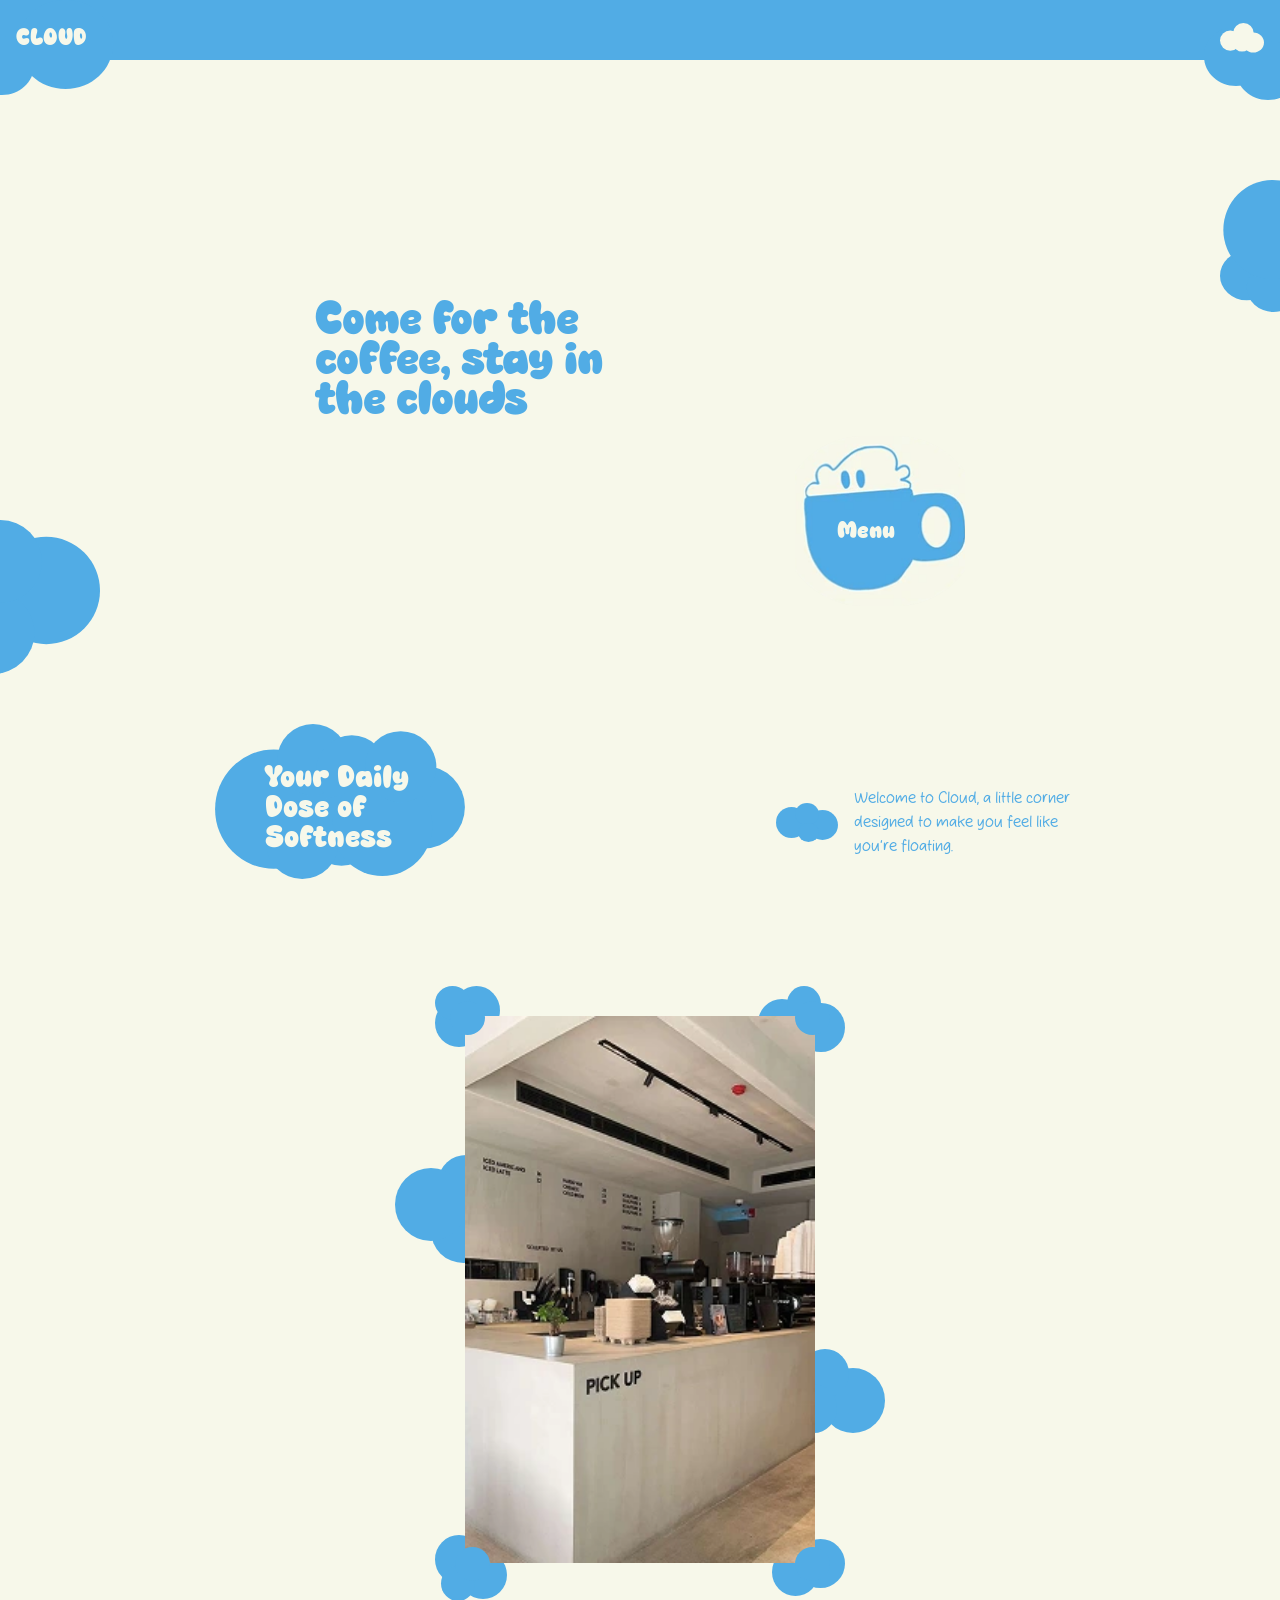
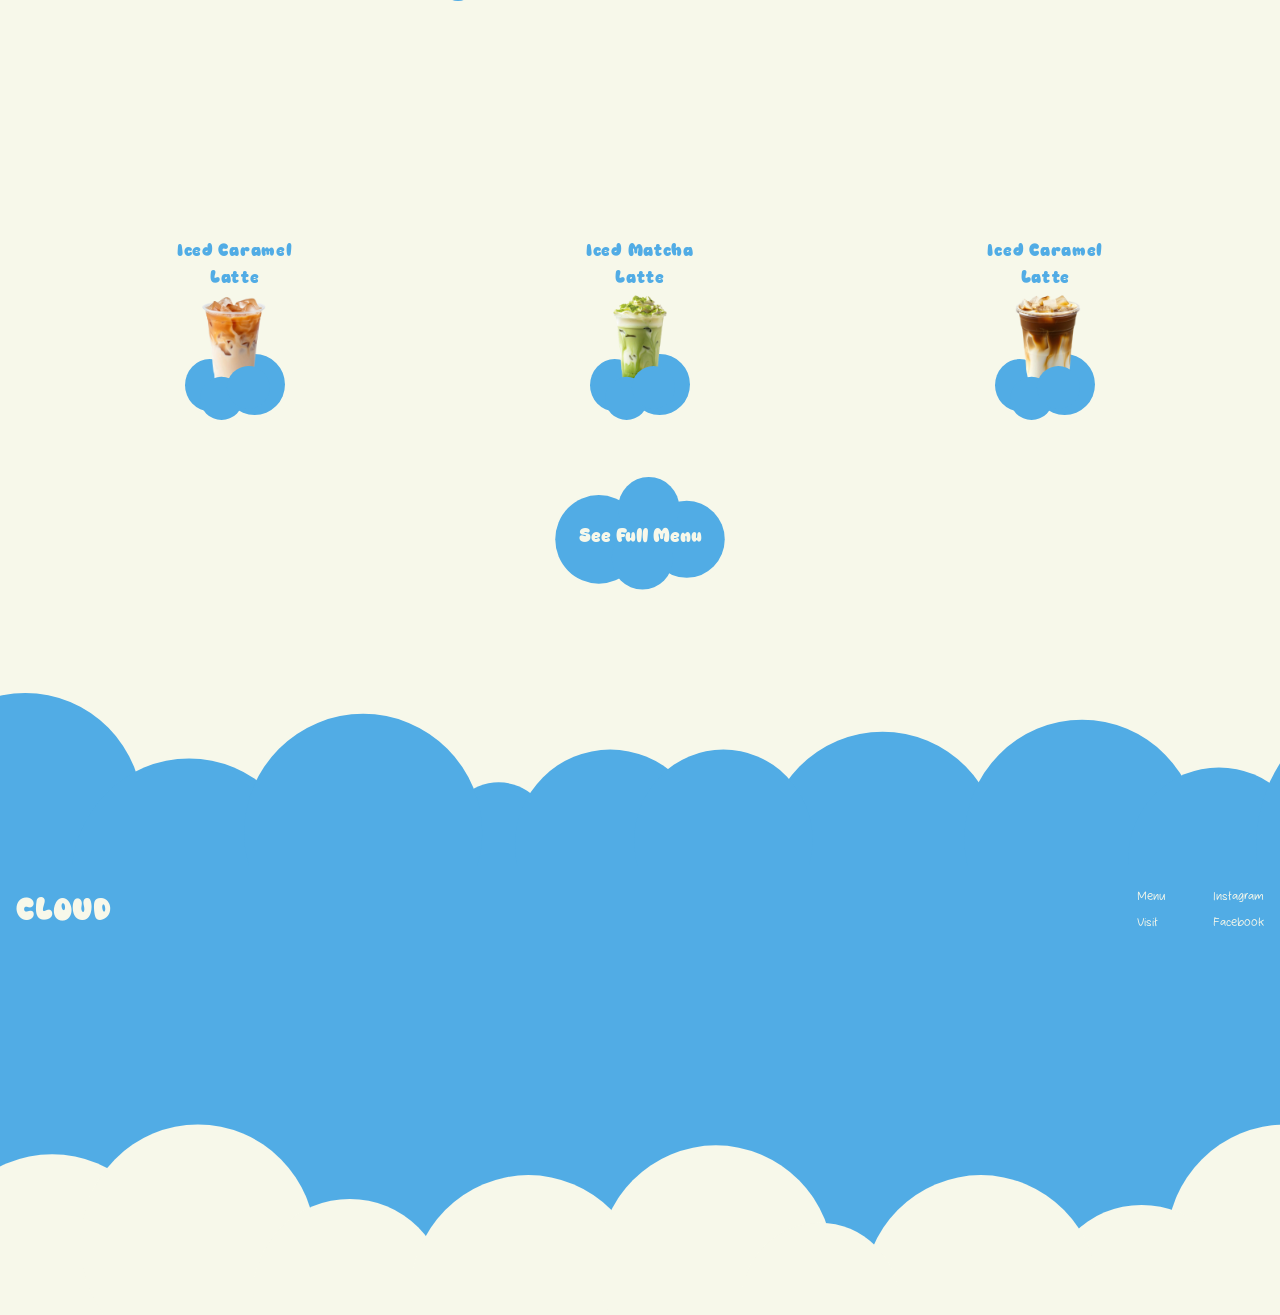
<file: index.html>
<!DOCTYPE html>
<html lang="en">

<head>
    <meta charset="UTF-8">
    <meta name="viewport" content="width=device-width, initial-scale=1.0">
    <meta name="description" content="Cloud coffee shop website">
    <title>CLOUD Cafe</title>
    <link rel="stylesheet" href="./css/styles.css">
</head>

<body>
    <nav class="nav">
        <div class="nav-top">
            <a href="index.html" class="nav-logo">cloud</a>

            <button class="nav-toggle" aria-label="Open menu" aria-expanded="false"></button>
        </div>

        <ul class="nav-menu">
            <li><a href="index.html">Home</a></li>
            <li><a href="menu.html">Menu</a></li>
            <li><a href="visit.html">Visit</a></li>
        </ul>
    </nav>
    <main>

        <section class="hero-section">
            <img class="hero-cloud-left cloud-alive" src="./masks/mobileheromaskleft.svg" alt="cloud">
            <img class="hero-cloud-right cloud-alive" src="./masks/mobileheromaskright.svg" alt="cloud">
            <div class="hero-content">  
                <h1>Come for the coffee, stay in the clouds</h1>
                <div class="hero-img">
                    <a href="menu.html"><span>Menu</span></a>
                </div>
            </div>
        </section>

        <section class="about-section">
            <div class="grid-cell">
                <div class="about-header">
                    <h3>Your Daily Dose of Softness</h3>
                </div>
            </div>
            <div class="grid-cell">
                <div class="about-text">
                    <img src="./masks/mobileparagraphmask.svg" alt="little cloud">
                    <p>Welcome to Cloud, a little corner designed to make you feel like you’re floating.</p>
                </div>
            </div>
            <div class="grid-cell">    
                <div class="about-image">
                    <img src="./images/about-image.webp" alt="Coffee corner">

                    <img class="about-img-top-left" src="./masks/mobileaboutimgtopleftcloud.svg" alt="">
                    <img class="about-img-top-right" src="./masks/mobileaboutimgtoprightcloud.svg" alt="">
                    <img class="about-img-bottom-left" src="./masks/mobileaboutimgbottomleftcloud.svg" alt="">
                    <img class="about-img-bottom-right" src="./masks/mobileaboutimgbottomrightcloud.svg" alt="">
                    <img class="about-img-over-top-left" src="./masks/mobileaboutimgovercloud.svg" alt="">
                    <img class="about-img-over-top-right" src="./masks/mobileaboutimgovercloud.svg" alt="">
                    <img class="about-img-over-bottom-left" src="./masks/mobileaboutimgovercloud.svg" alt="">
                    <img class="about-img-over-bottom-right" src="./masks/mobileaboutimgovercloud.svg" alt="">
                    <img class="about-img-middle-left" src="./masks/mobileaboutimgmiddleleftcloud.svg" alt="">
                    <img class="about-img-middle-right" src="./masks/mobileaboutimgmiddlerightcloud.svg" alt="">
                </div>
            </div>
        </section>

        <section class="featured-section">
            <div class="featured-items">
                <div class="featured-item">
                    <p class="featured-name">Iced Caramel Latte</p>
                    <img class="featured-image" src="./images/featured_1.webp" alt="Iced Matcha Latte">
                    <img class="featured-over-cloud" src="./masks/mobilefeaturedovercloud.svg" alt="">
                    <img class="featured-under-cloud" src="./masks/mobilefeaturedundercloud.svg" alt="">
                </div>
                <div class="featured-item">
                    <p class="featured-name">Iced Matcha Latte</p>
                    <img class="featured-image" src="./images/featured_2.webp" alt="Iced Matcha Latte">
                    <img class="featured-over-cloud" src="./masks/mobilefeaturedovercloud.svg" alt="">
                    <img class="featured-under-cloud" src="./masks/mobilefeaturedundercloud.svg" alt="">
                </div>
                <div class="featured-item">
                    <p class="featured-name">Iced Caramel Latte</p>
                    <img class="featured-image" src="./images/featured_3.webp" alt="Iced Matcha Latte">
                    <img class="featured-over-cloud" src="./masks/mobilefeaturedovercloud.svg" alt="">
                    <img class="featured-under-cloud" src="./masks/mobilefeaturedundercloud.svg" alt="">
                </div>
            </div>
            <div class="featured-CTA">
                <a href="menu.html"><span>See Full Menu</span></a>
            </div>
        </section>

    </main>
    <footer>
        <div class="footer-logo">
            <a href="index.html">cloud</a>
        </div>
        <div class="footer-links">
            <div class="footer-links-col">
                <a href="menu.html">Menu</a>
                <a href="visit.html">Visit</a>
            </div>
            <div class="footer-links-col">
                <a href="#">Instagram</a>
                <a href="#">Facebook</a>
            </div>
        </div>
    </footer>
    <script src="./js/main.js"></script>
</body>

</html>
</file>
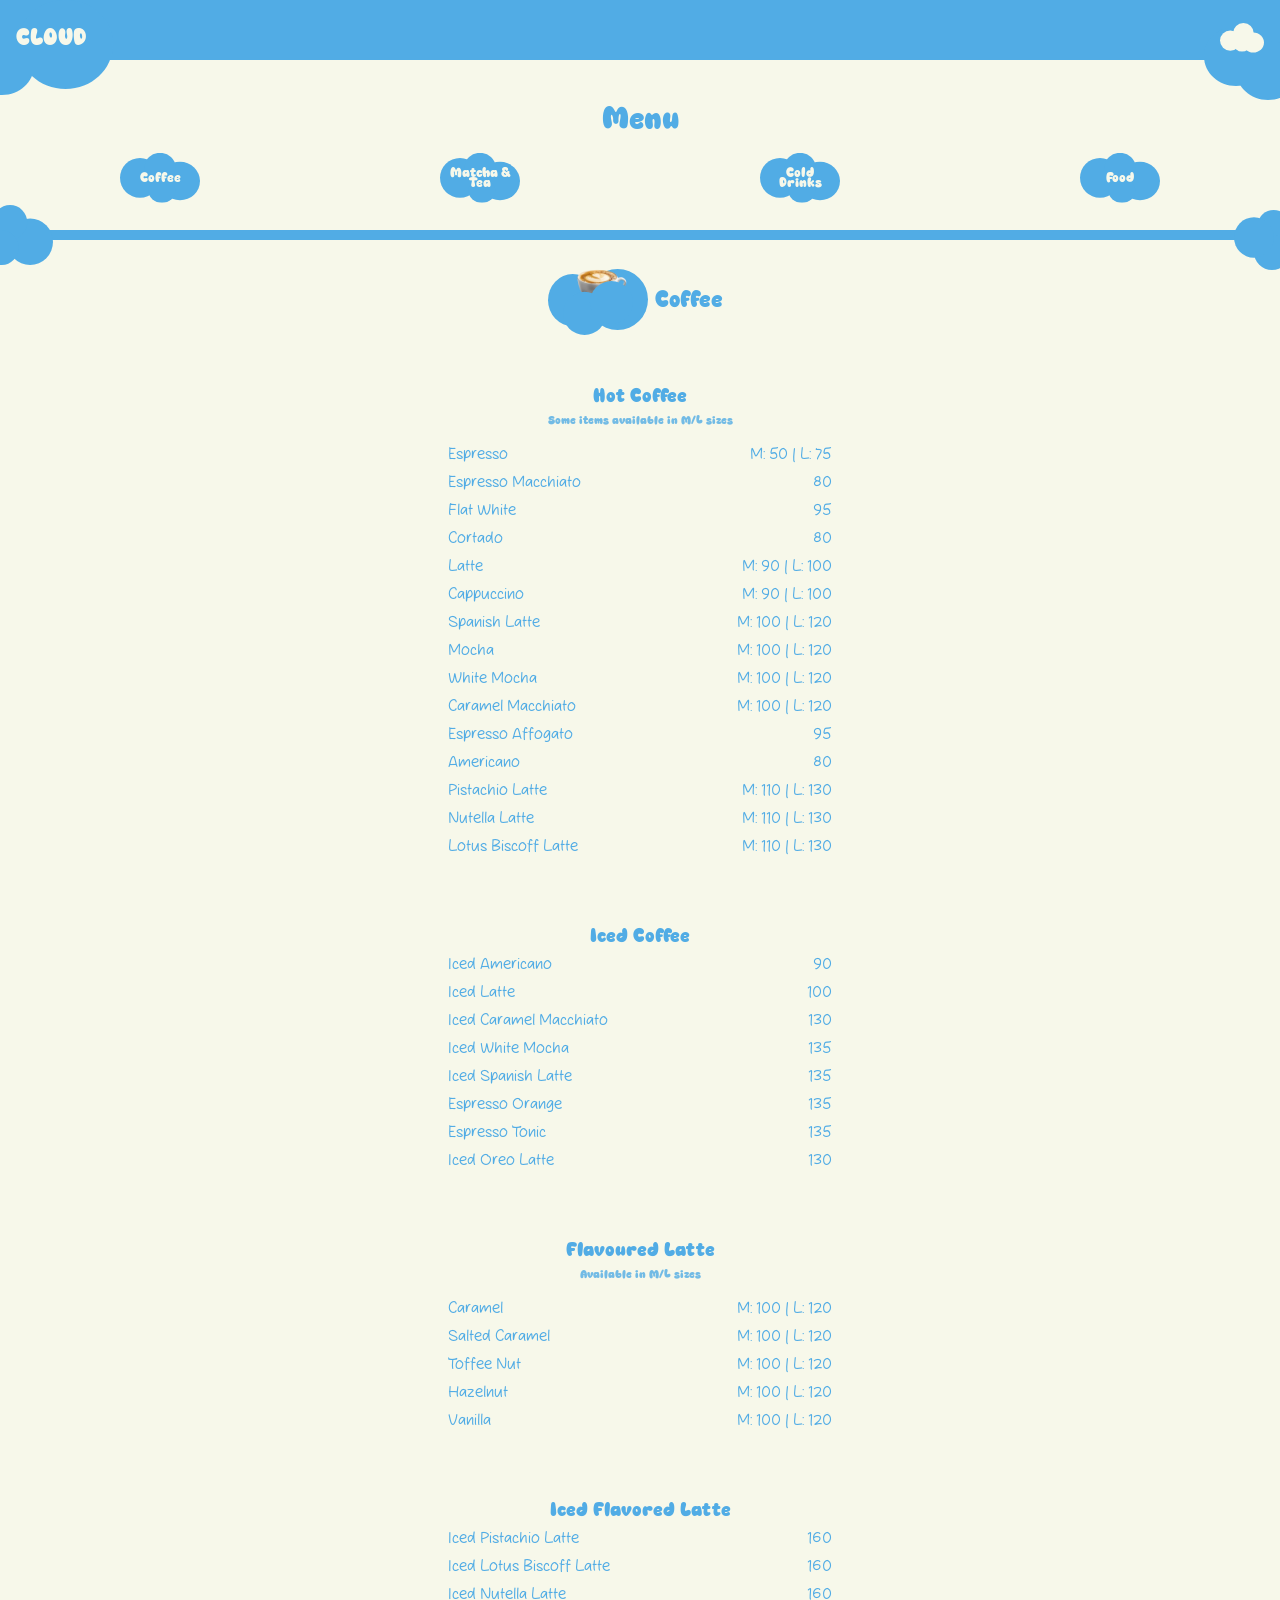
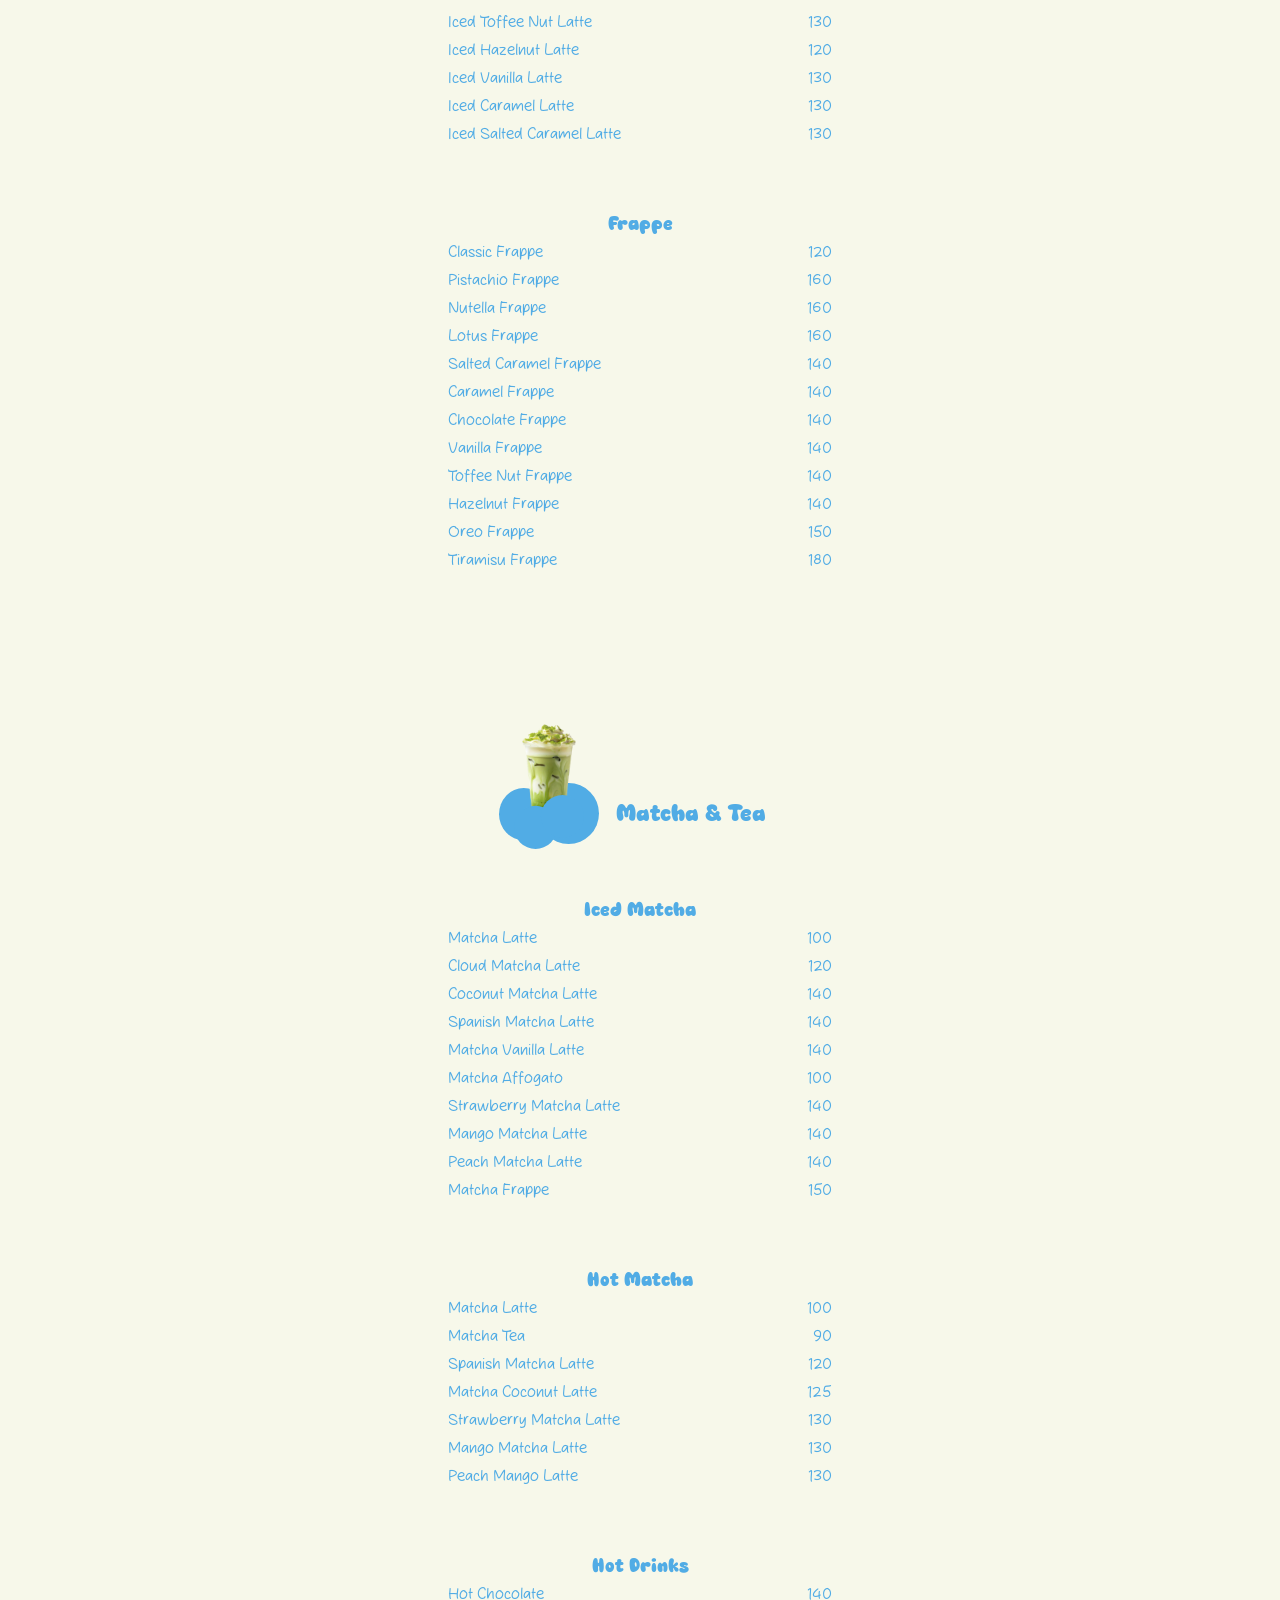
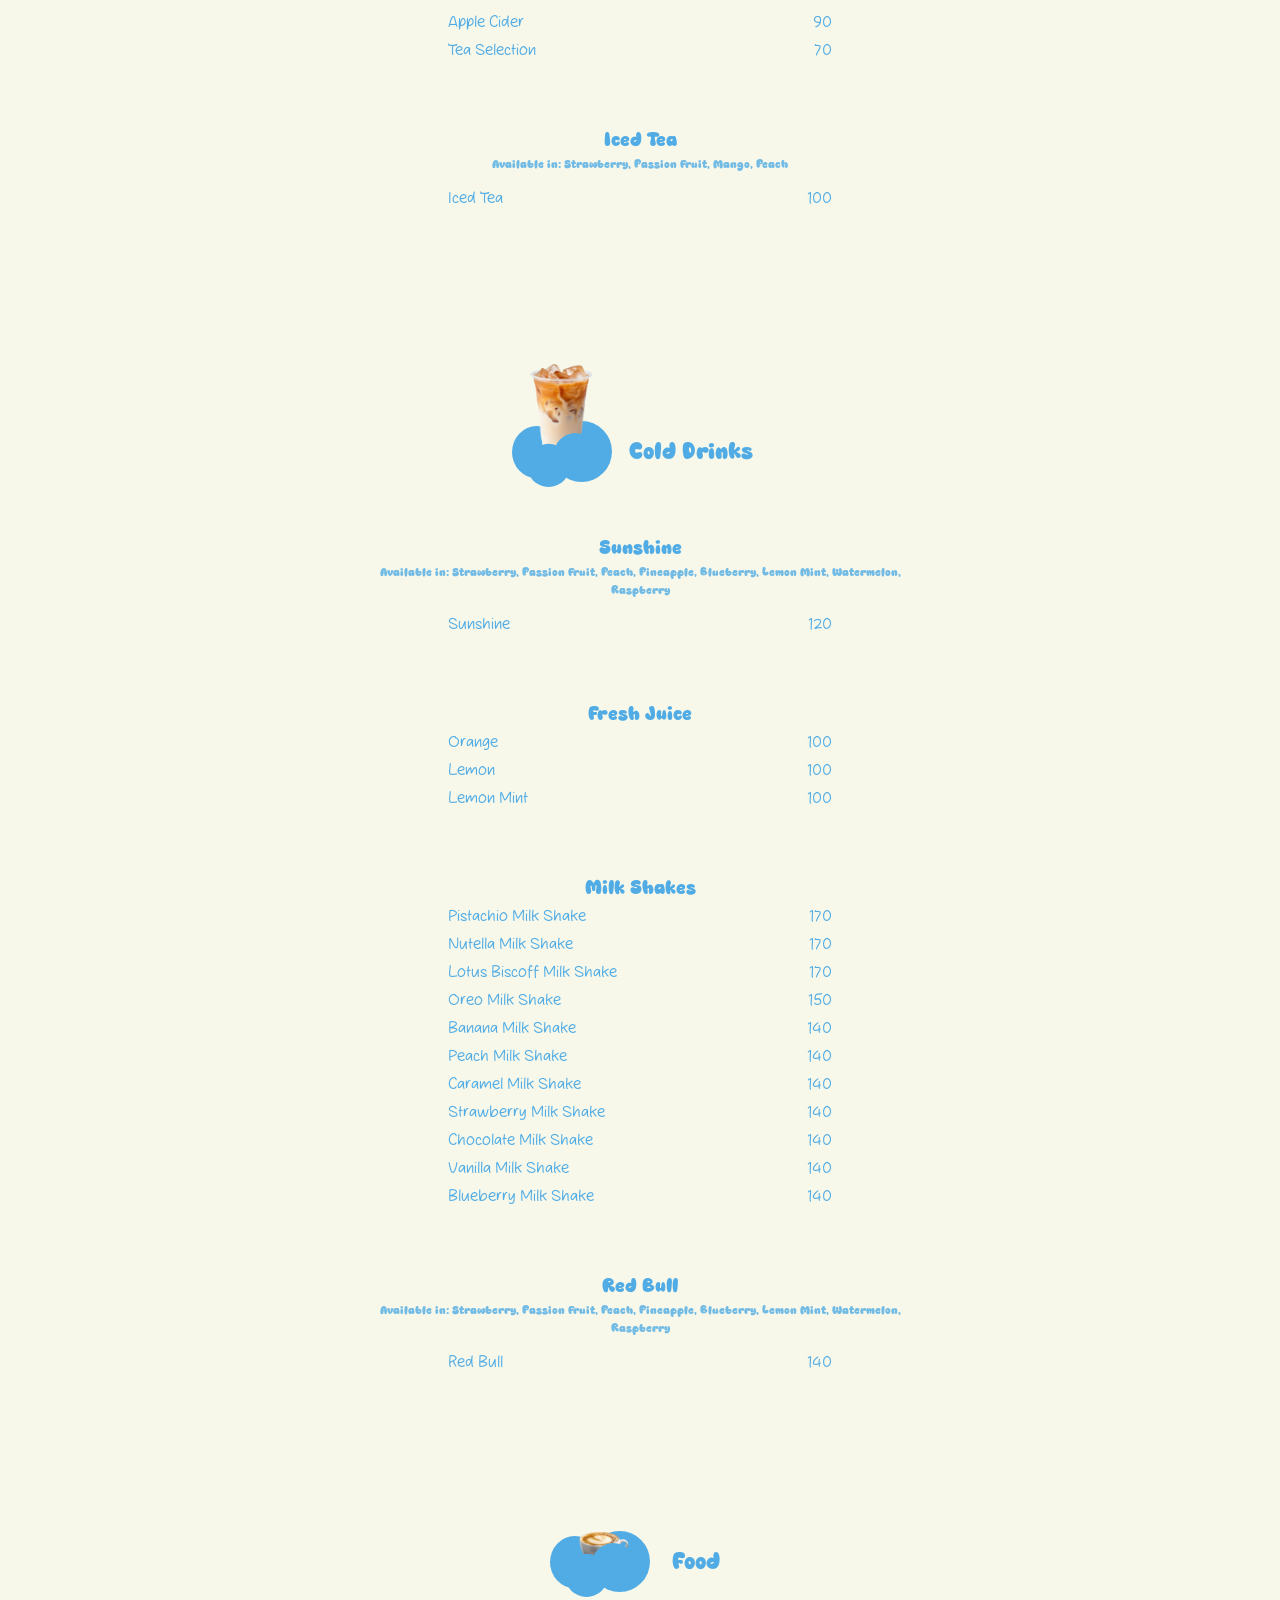
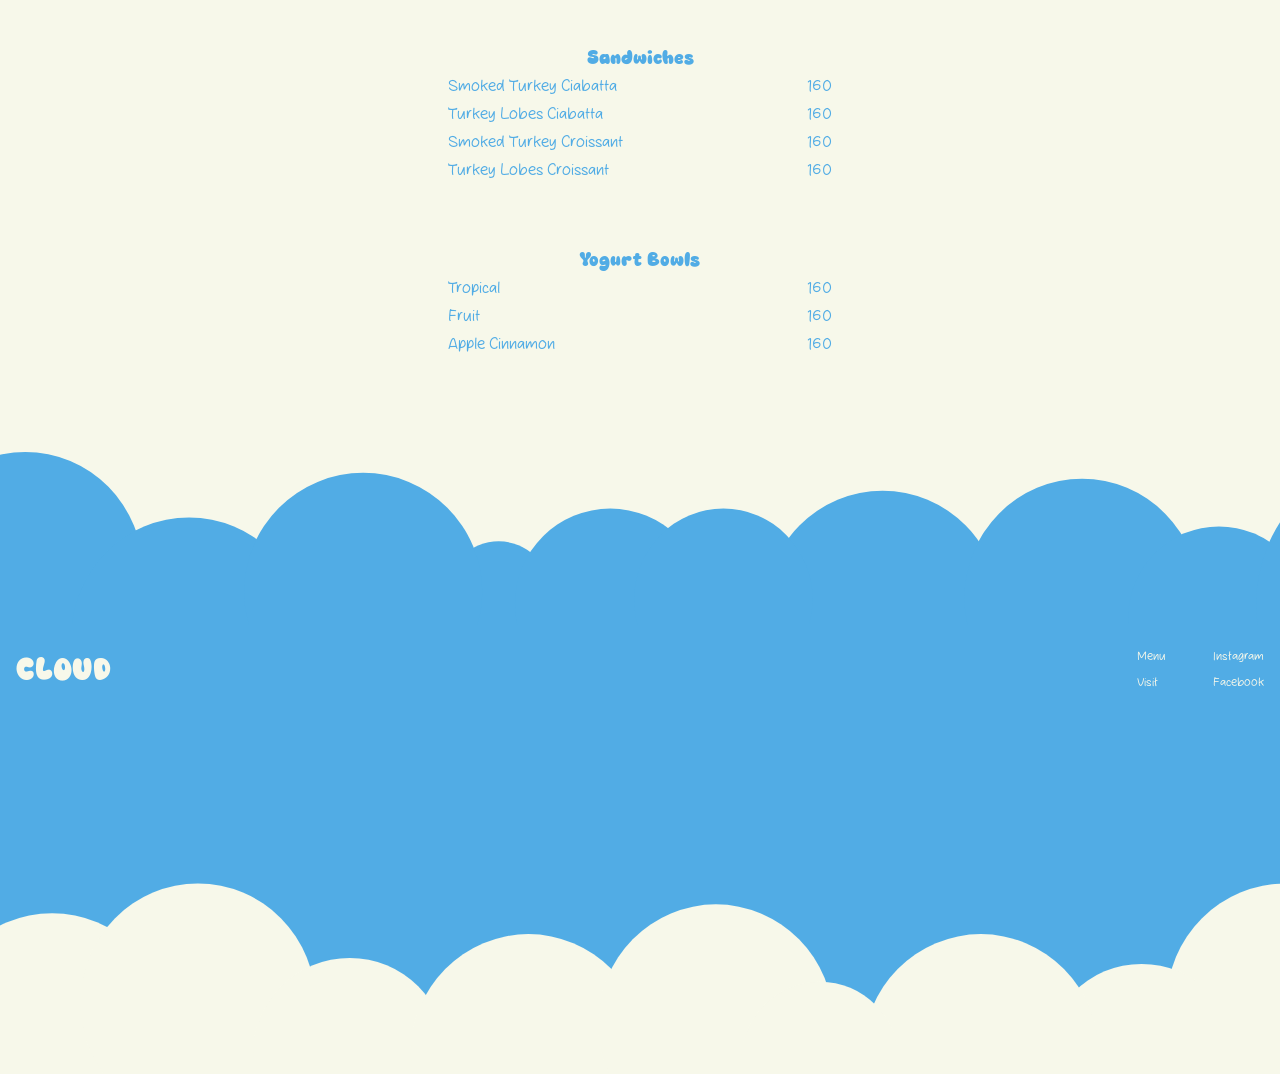
<file: menu.html>
<!DOCTYPE html>
<html lang="en">

<head>
    <meta charset="UTF-8">
    <meta name="viewport" content="width=device-width, initial-scale=1.0">
    <title>CLOUD Cafe</title>
    <link rel="stylesheet" href="./css/styles.css">
</head>

<body>
    <nav class="nav">
        <div class="nav-top">
            <a href="index.html" class="nav-logo">cloud</a>

            <button class="nav-toggle" aria-label="Open menu" aria-expanded="false"></button>
        </div>

        <ul class="nav-menu">
            <li><a href="index.html">Home</a></li>
            <li><a href="menu.html">Menu</a></li>
            <li><a href="visit.html">Visit</a></li>
        </ul>
    </nav>
    <main>

        <section class="menu-header-section">
            <h2 class="menu-title">Menu</h2>
            <div class="menu-categories" id="menu-categories-container"></div>
            <div class="menu-header-separator">
                <img src="./masks/mobileaboutimgmiddleleftcloud.svg" alt="">
                <img src="./masks/mobileaboutimgmiddlerightcloud.svg" alt="">
            </div>
        </section>

        <div id="menu-sections-container"></div>

    </main>
    <footer>
        <div class="footer-logo">
            <a href="index.html">cloud</a>
        </div>
        <div class="footer-links">
            <div class="footer-links-col">
                <a href="menu.html">Menu</a>
                <a href="visit.html">Visit</a>
            </div>
            <div class="footer-links-col">
                <a href="#">Instagram</a>
                <a href="#">Facebook</a>
            </div>
        </div>
    </footer>
    <script src="./js/main.js"></script>
    <script src="./data/menuData.js"></script>
    <script src="./js/fetchMenu.js"></script>
</body>

</html>
</file>
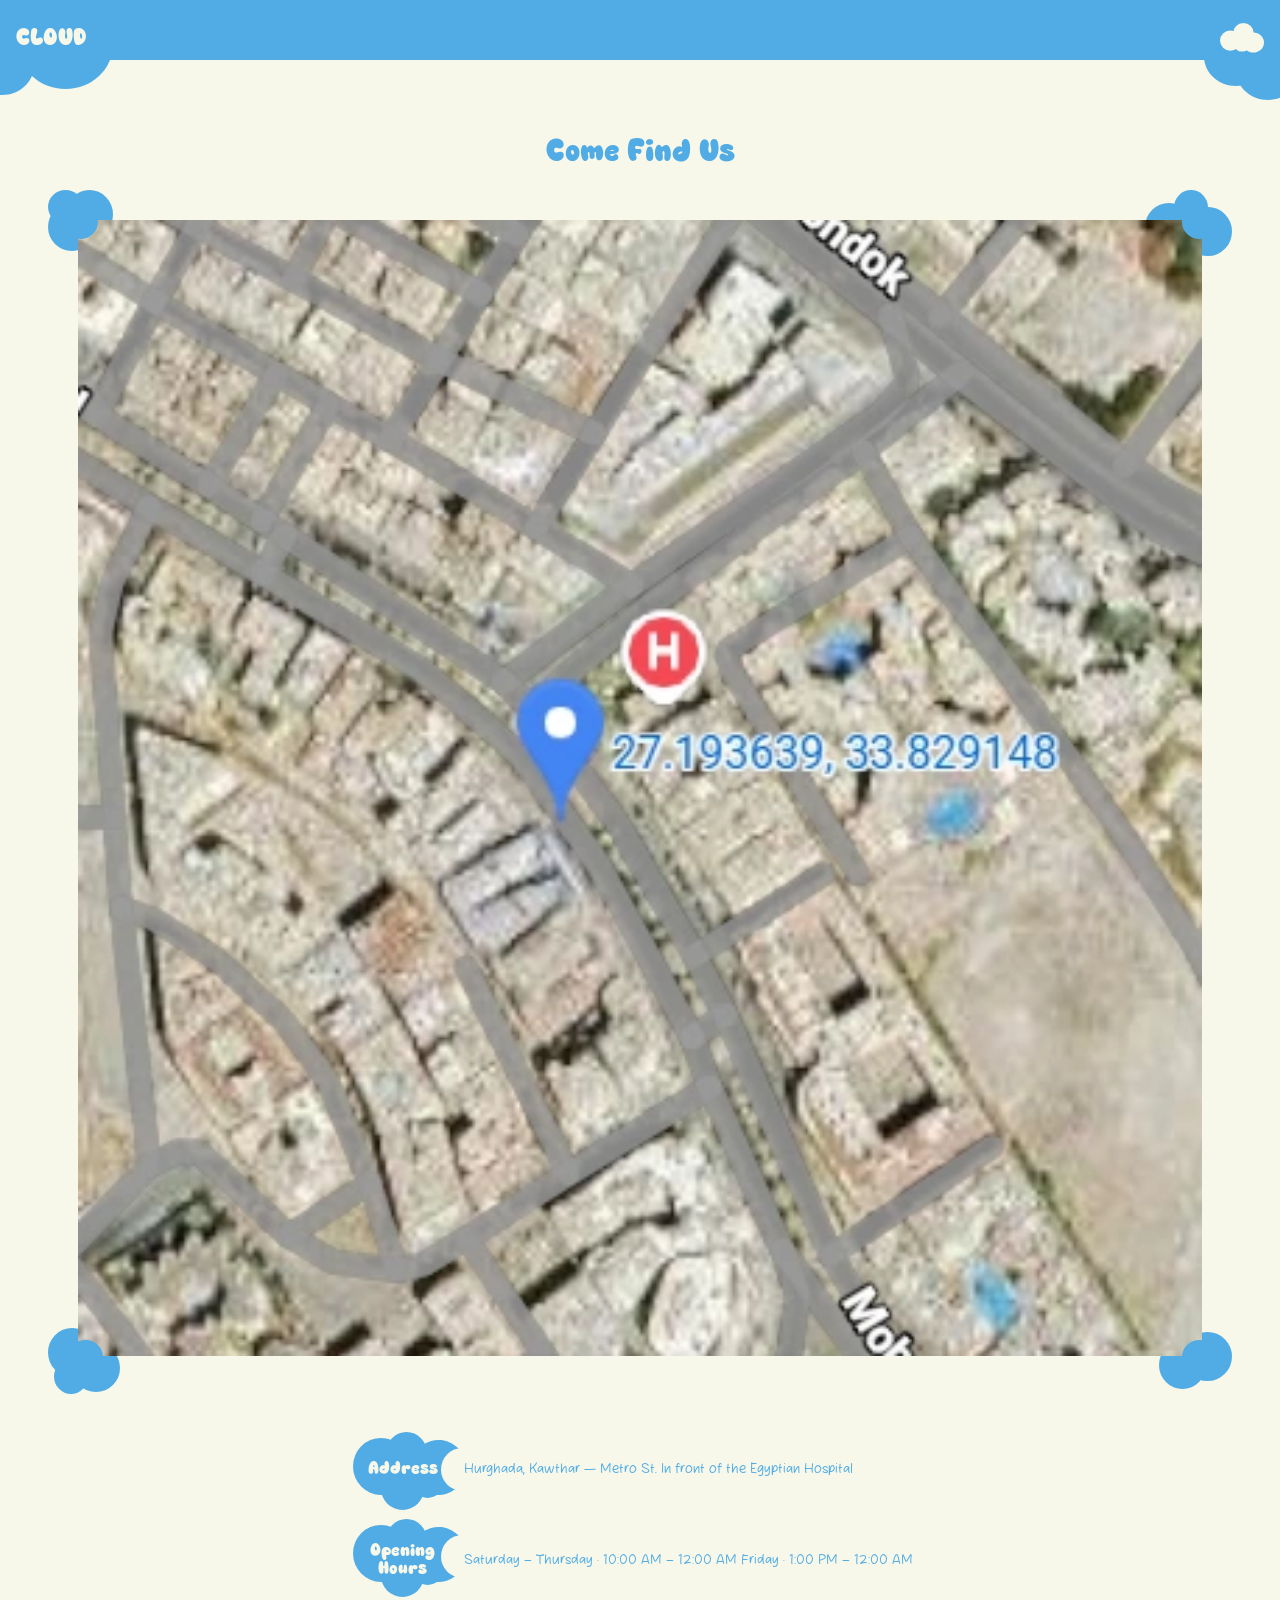
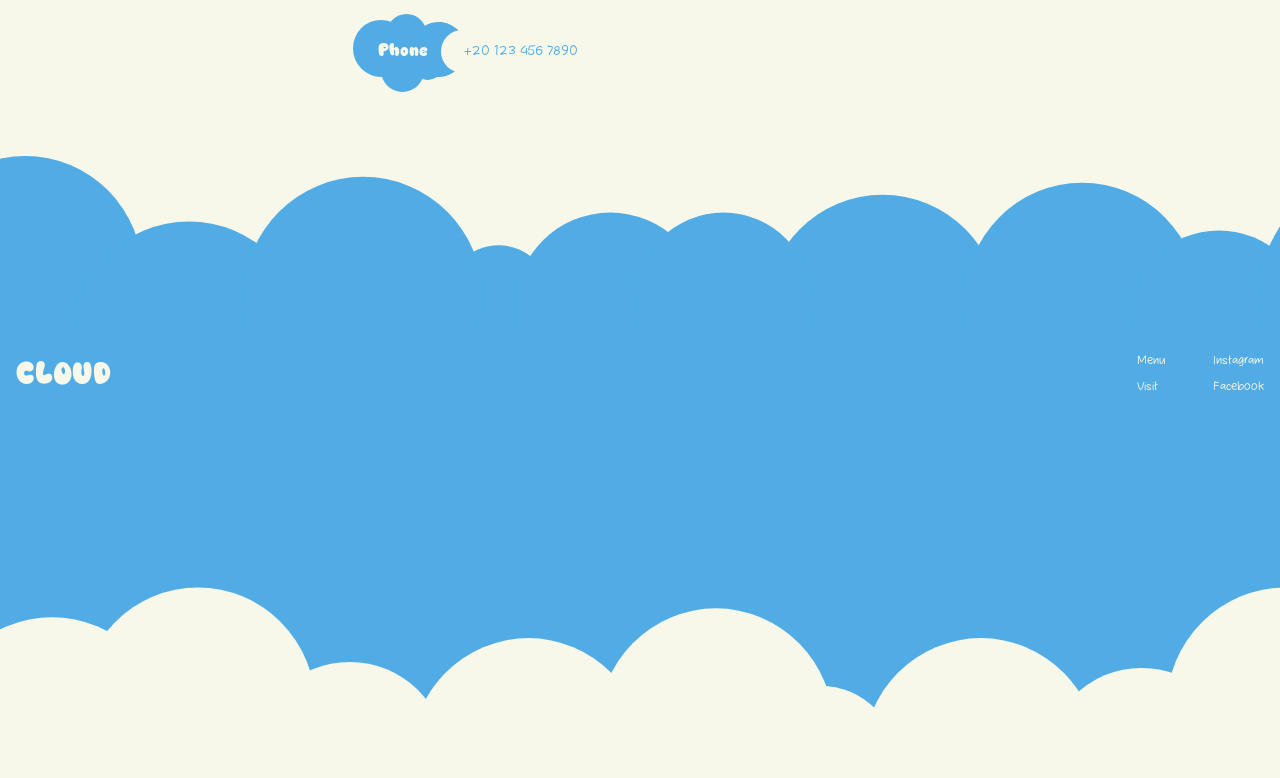
<file: visit.html>
<!DOCTYPE html>
<html lang="en">

<head>
    <meta charset="UTF-8">
    <meta name="viewport" content="width=device-width, initial-scale=1.0">
    <title>CLOUD Cafe</title>
    <link rel="stylesheet" href="./css/styles.css">
</head>

<body>
    <nav class="nav">
        <div class="nav-top">
            <a href="index.html" class="nav-logo">cloud</a>

            <button class="nav-toggle" aria-label="Open menu" aria-expanded="false"></button>
        </div>

        <ul class="nav-menu">
            <li><a href="index.html">Home</a></li>
            <li><a href="menu.html">Menu</a></li>
            <li><a href="visit.html">Visit</a></li>
        </ul>
    </nav>
    <main>

        <section class="visit-section">
            <h2>Come Find Us</h2>
            <a class="visit-map-container" href="https://maps.app.goo.gl/WHzuBzSjREipV9e38" target="_blank"
                rel="noopener noreferrer">
                <img class="visit-map-img" src="./images/visit-map.webp" alt="store location on map">

                <img class="about-img-top-left" src="./masks/mobileaboutimgtopleftcloud.svg" alt="">
                <img class="about-img-top-right" src="./masks/mobileaboutimgtoprightcloud.svg" alt="">
                <img class="about-img-bottom-left" src="./masks/mobileaboutimgbottomleftcloud.svg" alt="">
                <img class="about-img-bottom-right" src="./masks/mobileaboutimgbottomrightcloud.svg" alt="">
                <img class="about-img-over-top-left" src="./masks/mobileaboutimgovercloud.svg" alt="">
                <img class="about-img-over-top-right" src="./masks/mobileaboutimgovercloud.svg" alt="">
                <img class="about-img-over-bottom-left" src="./masks/mobileaboutimgovercloud.svg" alt="">
                <img class="about-img-over-bottom-right" src="./masks/mobileaboutimgovercloud.svg" alt="">
            </a>
            <div class="visit-info">
                <div class="visit-info-row">
                    <div class="visit-info-cloud">
                        <img src="./masks/mobilevisitinfocloud.svg" alt="">
                        <h4>Address</h4>
                    </div>
                    <p class="visit-info-text">Hurghada, Kawthar — Metro St. In front of the Egyptian Hospital</p>
                </div>
                <div class="visit-info-row">
                    <div class="visit-info-cloud">
                        <img src="./masks/mobilevisitinfocloud.svg" alt="">
                        <h4>Opening Hours</h4>
                    </div>
                    <p class="visit-info-text">Saturday – Thursday · 10:00 AM – 12:00 AM Friday · 1:00 PM – 12:00 AM</p>
                </div>
                <div class="visit-info-row">
                    <div class="visit-info-cloud">
                        <img src="./masks/mobilevisitinfocloud.svg" alt="">
                        <h4>Phone</h4>
                    </div>
                    <p class="visit-info-text">+20 123 456 7890</p>
                </div>
            </div>
        </section>

    </main>
    <footer>
        <div class="footer-logo">
            <a href="index.html">cloud</a>
        </div>
        <div class="footer-links">
            <div class="footer-links-col">
                <a href="menu.html">Menu</a>
                <a href="visit.html">Visit</a>
            </div>
            <div class="footer-links-col">
                <a href="#">Instagram</a>
                <a href="#">Facebook</a>
            </div>
        </div>
    </footer>
    <script src="./js/main.js"></script>
</body>

</html>
</file>
<file: css/styles.css>
:root {
  /* Colors */
  --cream: #f7f8ea;
  --blue: #51ace5;
  --color-bg: #f7f8ea;

  /* Typography */
  --font-main: 'Super Kidpop', sans-serif;
  --font-text: 'Silent People', sans-serif;

  /* Font Sizes */
  --fs-xs: 12px;
  --fs-sm: 14px;
  --fs-md: 16px;
  --fs-xmd: 18px;
  --fs-lg: 20px;
  --fs-xl: 24px;
  --fs-2xl: 32px;
  --fs-3xl: 40px;
  --fs-4xl: 48px;
  --fs-5xl: 64px;

  /* Spacing (8px system) */
  --space-1: 4px;
  --space-2: 8px;
  --space-3: 12px;
  --space-4: 16px;
  --space-5: 24px;
  --space-6: 32px;
  --space-7: 48px;
  --space-8: 64px;
  --space-9: 96px;
}

@font-face {
  font-family: 'Super Kidpop';
  src: url('../fonts/Super Kidpop.ttf') format('truetype');
  font-weight: normal;
  font-style: normal;
  font-display: swap;
}

@font-face {
  font-family: 'Silent People';
  src: url('../fonts/Silent People.otf') format('opentype');
  font-weight: normal;
  font-style: normal;
  font-display: swap;
}

*,
*::before,
*::after {
  box-sizing: border-box;
  margin: 0;
  padding: 0;
}

html {
  scroll-behavior: smooth;
  overflow-x: clip;
}

body {
  font-family: var(--font-main);
  font-size: var(--fs-md);
  color: var(--blue);
  background-color: var(--color-bg);
  line-height: 1.5;
  font-synthesis: none;
  overflow-x: clip;
}

h1 {
  font-size: var(--fs-3xl);
  margin-bottom: var(--space-4);
}

h2 {
  font-size: var(--fs-2xl);
  margin-bottom: var(--space-3);
}

h3 {
  font-size: var(--fs-lg);
  margin-bottom: var(--space-3);
}

h4 {
  font-size: var(--fs-xmd);
  margin-bottom: var(--space-2);
}

p {
  font-size: var(--fs-sm);
  margin-bottom: var(--space-3);
}

/* ============ PARTIALS ============== */

.nav {
  position: fixed;
  top: 0;
  left: 0;
  right: 0;
  width: 100%;
  padding: var(--space-4);
  padding-bottom: 0;
  background: var(--blue);
  overflow-x: clip;
  z-index: 1000;
}

.nav::before {
  content: '';
  position: absolute;
  bottom: -35px;
  left: -30px;
  width: 143px;
  height: 95px;
  background-color: var(--blue);
  -webkit-mask-image: url("[data-uri]");
  mask-image: url("[data-uri]");
  -webkit-mask-size: contain;
  mask-size: contain;
  -webkit-mask-repeat: no-repeat;
  mask-repeat: no-repeat;
  z-index: -1;
}

.nav::after {
  content: '';
  position: absolute;
  bottom: -40px;
  right: -20px;
  width: 96px;
  height: 73px;
  background-color: var(--blue);
  -webkit-mask-image: url("[data-uri]");
  mask-image: url("[data-uri]");
  -webkit-mask-size: contain;
  mask-size: contain;
  -webkit-mask-repeat: no-repeat;
  mask-repeat: no-repeat;
  z-index: -1;
}

.nav-top {
  display: flex;
  align-items: center;
  justify-content: space-between;
  position: relative;
  z-index: 2;
}

.nav-logo {
  text-decoration: none;
  text-transform: uppercase;
  color: var(--cream);
  font-size: var(--fs-xl);
}

.nav-toggle {
  width: 44px;
  height: 44px;
  background-color: var(--cream);
  cursor: pointer;
  border: none;
  -webkit-mask-image: url("[data-uri]");
  mask-image: url("[data-uri]");
  -webkit-mask-size: contain;
  mask-size: contain;
  -webkit-mask-repeat: no-repeat;
  mask-repeat: no-repeat;
  -webkit-mask-position: center;
  mask-position: center;
}

.nav-menu {
  list-style: none;
  margin: 0;
  padding: 0;
  position: fixed;
  top: -60px;
  right: -60px;
  width: 356px;
  height: 334px;
  background-image: url("../masks/circle.svg");
  background-size: 85% 85%;
  background-position: top right;
  background-repeat: no-repeat;
  z-index: 1;
  visibility: hidden;
  opacity: 0;
  transform: scale(0);
  transform-origin: calc(100% - 98px) 98px;
  transition: transform 0.4s cubic-bezier(0.4, 0, 0.2, 1), opacity 0.4s ease, visibility 0.4s;
}

.nav-menu a {
  text-decoration: none;
  color: var(--cream);
  font-size: var(--fs-md);
  font-family: var(--font-text);
}

.nav-menu.active {
  visibility: visible;
  opacity: 1;
  transform: scale(1);
}

.nav-menu li {
  position: absolute;
}

.nav-menu li:nth-child(1) {
  /* Home */
  top: 115px;
  left: 115px;
}

.nav-menu li:nth-child(2) {
  /* Menu */
  top: 164px;
  left: 160px;
}

.nav-menu li:nth-child(3) {
  /* Visit */
  top: 199px;
  left: 225px;
}

footer {
  position: relative;
  display: flex;
  justify-content: space-between;
  align-items: flex-start;
  padding: var(--space-4);
  background-color: var(--blue);
  color: var(--cream);
  height: 70px;
  margin-top: calc(100vw * 60 / 430);
}

footer::before {
  content: '';
  position: absolute;
  top: calc(-100vw * 60 / 430);
  left: 0;
  width: 100%;
  aspect-ratio: 430 / 209;
  background-image: url("../masks/mobilefootermask.svg");
  background-size: cover;
  background-repeat: no-repeat;
  background-position: center;
  z-index: -1;
}

.footer-logo {
  font-size: var(--fs-2xl);
  text-transform: uppercase;
}

.footer-links {
  display: flex;
  gap: var(--space-7);
}

.footer-links a {
  font-family: var(--font-text);
}

.footer-links-col {
  display: flex;
  flex-direction: column;
  gap: var(--space-2);
  font-size: var(--fs-xs);
}

.footer-links a,
.footer-logo a {
  text-decoration: none;
  color: var(--cream);
}

/* ============ PAGES ============== */

section {
  padding: var(--space-6);
}

/* home page  - hero section*/

.hero-section {
  height: 80vh;
  padding-top: 300px;
  margin-bottom: var(--space-7);
  position: relative;
  display: flex;
  justify-content: center;
}

.hero-content {
  width: 450px;
  height: fit-content;
  min-width: 300px;
  display: flex;
  flex-direction: column;
}

.hero-cloud-left {
  position: absolute;
  top: 520px;
  left: 0;
  width: 100px;
}

.hero-cloud-right {
  position: absolute;
  top: 180px;
  right: 0;
  width: 60px;
}

.hero-section h1 {
  align-self: left;
  max-width: 300px;
  line-height: 40px;
  letter-spacing: -1px;
}

.hero-img {
  position: relative;
}

.hero-img a {
  position: absolute;
  right: 0;
  width: 140px;
  height: 140px;
  background-image: url('../images/hero-image.webp');
  background-size: cover;
  background-position: center;
  display: flex;
  align-items: center;
  justify-content: center;
  text-decoration: none;
  color: var(--cream);
}

.hero-img a span {
  transform: translate(-14px, 10px);
  font-size: var(--fs-lg);
}

/* about section */

.about-section {
  display: grid;
  gap: 1rem;
  grid-template-columns: 1fr;
  align-items: center;
  padding-top: 70px;
}

.grid-cell {
  display: flex;
  align-items: center;
  justify-content: center;
  width: 100%
}

.about-header {
  background-image: url("../masks/mobileaboutheadermask.svg");
  background-size: contain;
  background-repeat: no-repeat;
  width: 200px;
  height: 150px;
  display: flex;
  align-items: center;
  justify-content: center;
}

.about-section h3 {
  align-self: left;
  max-width: 150px;
  color: var(--cream);
  line-height: 20px;
}

.about-text {
  display: flex;
  align-items: center;
  justify-content: center;
  margin-top: var(--space-4);
  font-family: var(--font-text);
}

.about-text img {
  width: 62px;
  height: 39px;
  margin-right: var(--space-4);
}

.about-text p {
  margin-bottom: 0;
  max-width: 180px;
}

.about-image {
  display: flex;
  justify-content: center;
  margin: var(--space-9) 0;
  display: inline-block;
  position: relative;
  width: fit-content;
  align-self: center;
}

.about-img-top-left {
  position: absolute;
  top: -30px;
  left: -30px;
  z-index: -1;
}

.about-img-top-right {
  position: absolute;
  top: -30px;
  right: -30px;
  z-index: -1;
}

.about-img-bottom-left {
  position: absolute;
  bottom: -30px;
  left: -30px;
  z-index: -1;
}

.about-img-bottom-right {
  position: absolute;
  bottom: -25px;
  right: -30px;
  z-index: -1;
}

.about-img-over-top-left {
  position: absolute;
  top: -15px;
  left: -15px;
}

.about-img-over-top-right {
  position: absolute;
  top: -15px;
  right: -15px;
}

.about-img-over-bottom-left {
  position: absolute;
  bottom: -10px;
  left: -10px;
}

.about-img-over-bottom-right {
  position: absolute;
  bottom: -10px;
  right: -15px;
}

.about-img-middle-left {
  position: absolute;
  top: 25%;
  left: -70px;
  z-index: -1;
}

.about-img-middle-right {
  position: absolute;
  top: 60%;
  right: -70px;
  z-index: -1;
}

/* featured section */

.featured-section {
  padding-bottom: var(--space-9);

}

.featured-items {
  display: flex;
  height: 250px;
  align-items: flex-end;
  justify-content: space-around;
}

.featured-items .featured-item:nth-child(2) {
  align-self: flex-start;
}


.featured-item {
  position: relative;
  display: flex;
  flex-direction: column;
  align-items: center;
}

.featured-name {
  max-width: 100px;
  text-align: center;
  letter-spacing: 0.04em;
}

.featured-image {
  height: 80px;
}

.featured-over-cloud {
  position: absolute;
  bottom: -17px;
  left: 50%;
  transform: translateX(-50%);
  z-index: 1;
}

.featured-under-cloud {
  position: absolute;
  bottom: -12px;
  left: 50%;
  transform: translateX(-50%);
  z-index: -1;
}

.featured-CTA {
  display: flex;
  align-items: center;
  justify-content: center;
  margin-top: var(--space-6);
}

.featured-CTA a {
  text-decoration: none;
  color: var(--cream);
  background-image: url("../masks/mobilefeaturedmenuCTA.svg");
  background-size: contain;
  background-repeat: no-repeat;
  width: 140px;
  height: 100px;
  display: flex;
  align-items: center;
  justify-content: center;
}

/* MENU PAGE */

/* Menu Header section */

.menu-header-section {
  display: flex;
  flex-direction: column;
  justify-content: center;
  align-items: center;
  position: sticky;
  top: 0;
  background-color: var(--color-bg);
  z-index: 100;
  padding: var(--space-9) 0 0 0;
}

.menu-title {
  margin-bottom: var(--space-5);
}

.menu-categories {
  display: flex;
  justify-content: space-around;
  width: 100%;
  margin-bottom: var(--space-6);
}

.menu-category {
  position: relative;
  width: 100px;
  display: flex;
  align-items: center;
  justify-content: center;
}

.menu-category a {
  text-decoration: none;
  color: var(--cream);
  max-width: 70px;
  font-size: var(--fs-sm);
  text-align: center;
  line-height: 10px;
}

.menu-category img {
  position: absolute;
  top: 50%;
  left: 50%;
  width: 80px;
  transform: translate(-50%, -50%);
  z-index: -1;
}

.menu-header-separator {
  width: 100%;
  height: 10px;
  background-color: var(--blue);
  position: relative;
  overflow-x: clip;
  margin-top: 10px
}

.menu-header-separator img {
  position: absolute;
}

.menu-header-separator img:first-child {
  top: -20px;
  right: -10px;
  height: 60px;
}

.menu-header-separator img:last-child {
  top: -25px;
  left: -15px;
  height: 60px;
}

/* Menu Section Styles */

.menu-section {
  max-width: 600px;
  margin: 0 auto var(--space-6) auto;
  padding-left: var(--space-4);
  padding-right: var(--space-4);
  scroll-margin-top: 240px;
}

.menu-category-header {
  display: flex;
  align-items: center;
  justify-content: center;
  margin-bottom: var(--space-8);
  gap: var(--space-6);
}

.menu-category-header img[src*="Coffee"] {
  width: 80px;
  height: auto;
  margin-bottom: 10px;
}

#Coffee {
  margin-left: -15px;
}

.category-title {
  text-align: center;
  font-size: var(--fs-xl);
  margin-bottom: 0;
  align-self: flex-end;
}

.subcategory {
  margin-bottom: var(--space-8);
  display: flex;
  flex-direction: column;
  align-items: center;
}

.subcategory-title {
  margin-bottom: 0;
  text-align: center;
}

.subcategory-note {
  font-size: var(--fs-xs);
  margin-bottom: var(--space-3);
  color: var(--blue);
  opacity: 0.8;
  text-align: center;
}

.items-list {
  display: flex;
  flex-direction: column;
  gap: var(--space-1);
  max-width: 400px;
  width: 100%;
}

.menu-item {
  display: flex;
  justify-content: space-between;
  align-items: center;
  padding: 0 var(--space-2);
  font-family: var(--font-text);
}

.item-name {
  flex-grow: 1;
  font-size: var(--fs-md);
  color: var(--blue);
  margin-right: var(--space-4);
}

.item-price {
  font-size: var(--fs-md);
  color: var(--blue);
  font-weight: bold;
  white-space: nowrap;
  text-align: right;
}

/* Visit page */

.visit-section {
  display: flex;
  flex-direction: column;
  align-items: center;
  gap: var(--space-6);
  margin-top: var(--space-6);
  padding: var(--space-9) var(--space-7);
}

.visit-map-container {
  position: relative;
  width: 95%;
  text-decoration: none;
  color: inherit;
}

.visit-map-container:hover {
  color: inherit;
}

.visit-map-img {
  width: 100%;
  height: auto;
}

.visit-info {
  display: flex;
  flex-direction: column;
  align-items: left;
  margin-top: var(--space-8);
  gap: var(--space-8);
}

.visit-info-row {
  display: flex;
  align-items: center;
  gap: var(--space-4);
}

.visit-info-cloud {
  position: relative;
  display: flex;
  align-items: center;
}

.visit-info-cloud img {
  position: absolute;
  top: -30px;
  left: -15px;
  z-index: -1;
}

.visit-info-cloud h4 {
  color: var(--cream);
  line-height: 18px;
  margin-bottom: 0;
  text-align: center;
  width: 70px
}

.visit-info-row:nth-child(2) img {
  top: -25px;
}

.visit-info-text {
  margin-left: 10px;
  line-height: 13px;
  margin-bottom: 0;
  font-family: var(--font-text);
}

/* ============ MEDIA QUERIES ============== */

/* tablet */

@media (min-width: 650px) {
  .hero-section {
    padding-left: var(--space-9);
    padding-right: var(--space-9);
    padding-bottom: var(--space-9);
    height: fit-content;
    margin-bottom: var(--space-9);
  }

  .hero-content {
    width: 650px;
  }

  .hero-content h1 {
    font-size: var(--fs-4xl);
  }

  .hero-img a {
    width: 170px;
    height: 170px;
  }

  .hero-img a span {
    font-size: var(--fs-xl);
  }

  .about-section {
    padding: var(--space-9) var(--space-7);
    grid-template-columns: 1fr 1fr;
  }

  .about-header {
    width: 250px;
    height: 180px;
  }

  .about-header h3 {
    font-size: var(--fs-2xl);
    line-height: 30px;
  }

  .about-text p {
    font-size: var(--fs-md);
     max-width: 250px;
  }

  .about-section div:nth-child(3) {
    grid-column: 1 / -1;
  }

  .about-image img:nth-child(1) {
    width: 350px;
    height: auto;
  }

  .featured-items {
    align-items: center
  }

  .featured-items .featured-item:nth-child(2) {
    align-self: center;
  }

  .featured-name {
    font-size: var(--fs-xmd);
    max-width: 120px;
  }

  .featured-image {
    height: 100px;
    transform: translateY(-10%);
  }

  .featured-over-cloud {
    width: 70px;
  }

  .featured-under-cloud {
    width: 100px;
  }

  .featured-CTA a {
    width: 170px;
    height: 120px;
    font-size: var(--fs-lg);
  }

}
</file>
